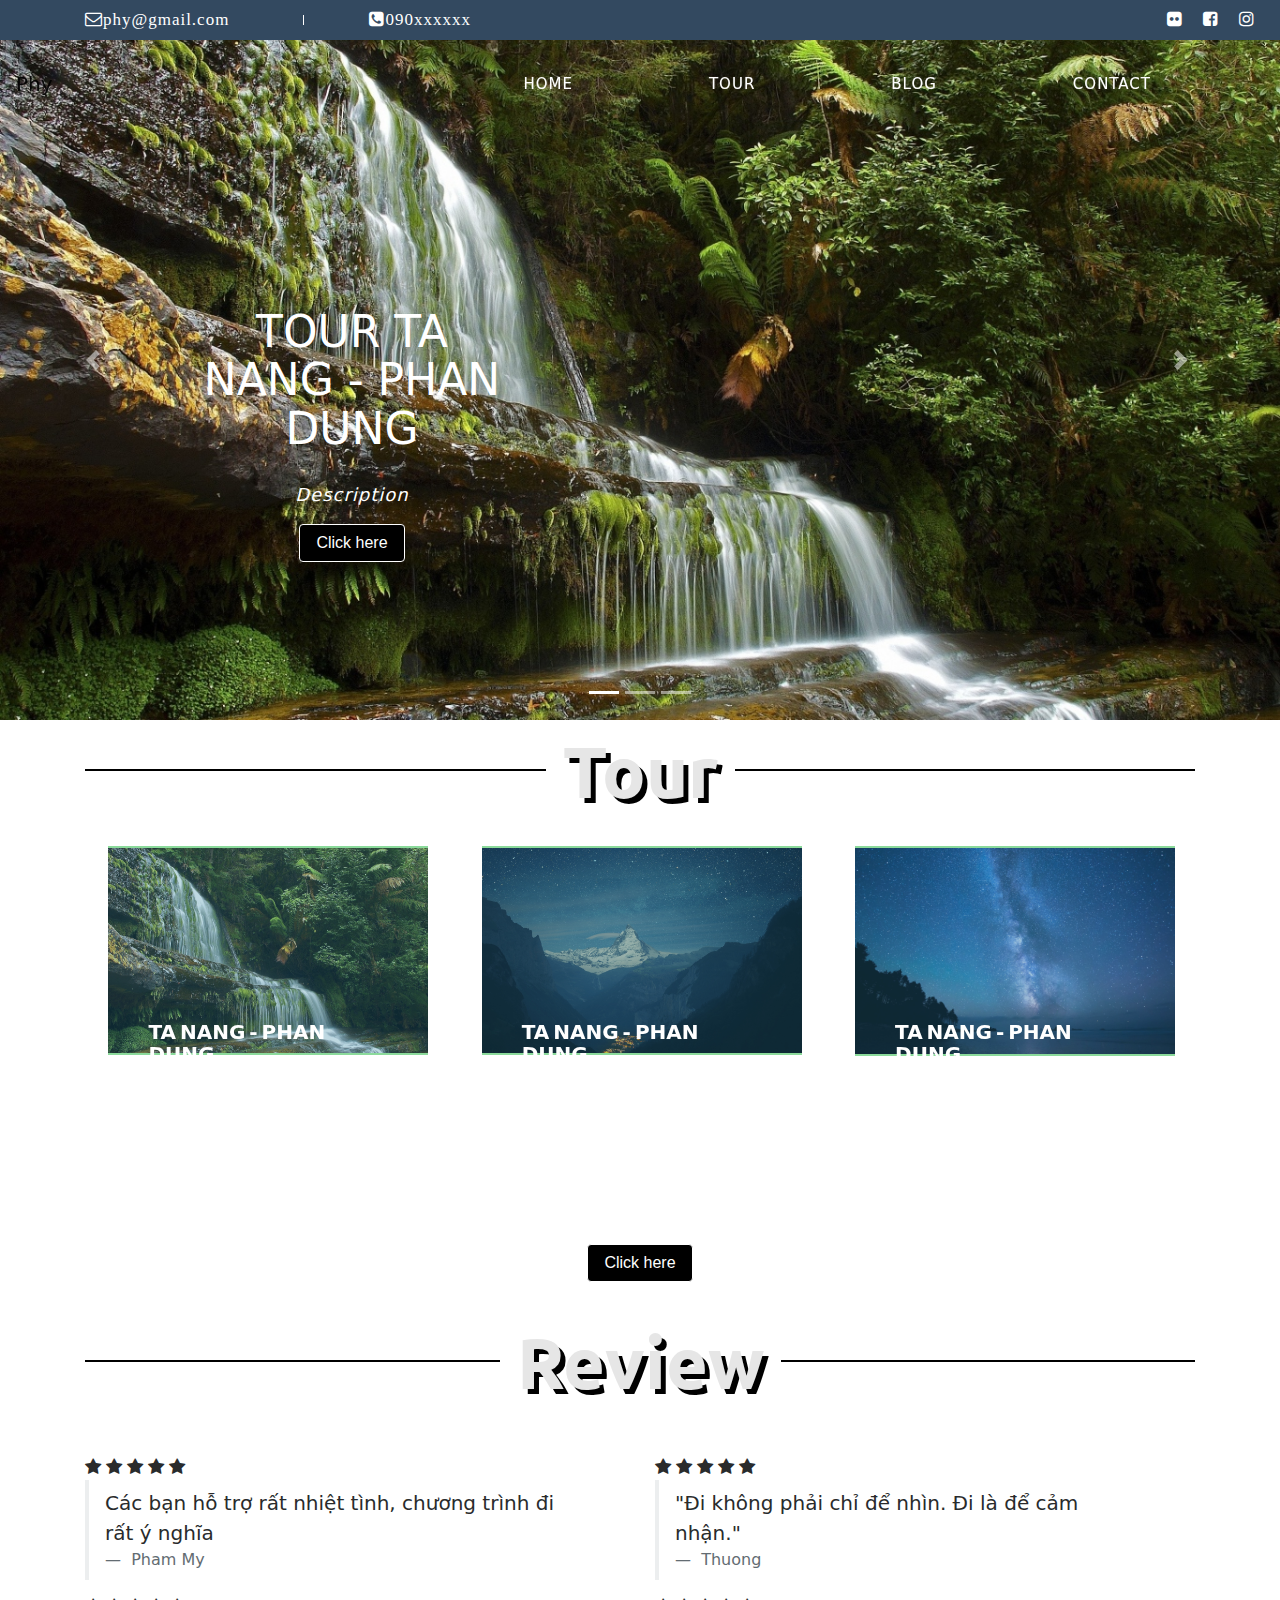
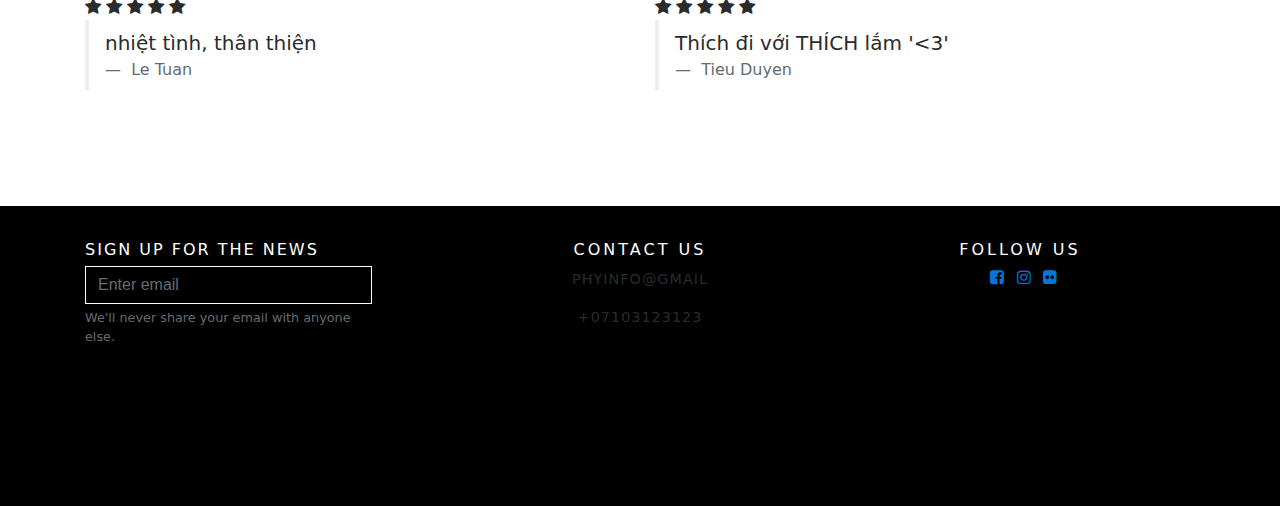
<file: index.html>
<!DOCTYPE html>
<html lang="vn">

<head>
    <meta charset="UTF-8">
    <title>Phy Trang</title>
    <meta name="viewport" content="width=device-width, initial-scale=1">
    <script src="js/jquery.min.js" type="text/javascript"></script>
    <link rel="stylesheet" href="css/bootstrap.min.css">
    <link rel="stylesheet" href="css/font-awesome.min.css">
    <link rel="stylesheet" href="css/custom.css">
    <link rel="stylesheet" href="css/normalize.css">
    <link rel="stylesheet" href="https://cdnjs.cloudflare.com/ajax/libs/animate.css/3.5.2/animate.min.css" integrity="sha384-OHBBOqpYHNsIqQy8hL1U+8OXf9hH6QRxi0+EODezv82DfnZoV7qoHAZDwMwEJvSw" crossorigin="anonymous">
</head>

<body>
    <header>
        <div class="container-fluid top-header fixed-top hidden-xs-down hidden-md-down">
            <div class="row">
                <div class="col-md-8 col-xs-12">
                    <ul>
                        <li class="small-border left-header ">
                            <a href="#">
                                <i class="fa fa-envelope-o" aria-hidden="true">phy@gmail.com</i>
                            </a>
                        </li>
                        <li class="left-header">
                            <a href="#">
                            <i class="fa fa-phone-square" aria-hidden="true">090xxxxxx</i>
                          </a>
                        </li>
                    </ul>
                </div>
                <div class="col-md-4 ">
                    <ul>
                        <li class="right-header"><a href="#"><i class="fa fa-instagram" aria-hidden="true"></i></a>
                        </li>
                        <li class="right-header"><a href="#"><i class="fa fa-facebook-square" aria-hidden="true"></i></a>
                        </li>
                        <li class="right-header"><a href="#"><i class="fa fa-flickr" aria-hidden="true"></i></a>
                        </li>
                    </ul>
                </div>
            </div>
        </div>
        <!-- Menu -->
        <div class="container menu">
            <nav class="navbar navbar-toggleable-md navbar-light bg-faded fixed-top" id="menu-mobile">
                <button class="navbar-toggler navbar-toggler-right" type="button" data-toggle="collapse" data-target="#navbarNav" aria-controls="navbarNav" aria-expanded="false" aria-label="Toggle navigation">
                    <span class="navbar-toggler-icon"></span>
                </button>
                <a class="navbar-brand" href="#">Phy</a>
                <div class="collapse navbar-collapse " id="navbarNav">
                    <ul class="nav navbar-nav ml-auto ">
                        <li class="nav-item active">
                            <nav>
                                <a class="nav-link cl-effect-21" href="index.html" style="color: white;">Home <span class="sr-only">(current)</span></a>
                            </nav>
                        </li>
                        <li class="nav-item">
                            <a class="nav-link cl-effect-21" href="listtour.html" style="color: white;">Tour</a>
                        </li>
                        <li class="nav-item">
                            <a class="nav-link cl-effect-21" href="#" style="color: white;">Blog</a>
                        </li>
                        <li class="nav-item">
                            <a class="nav-link cl-effect-21" href="#" style="color: white;">Contact</a>
                        </li>
                    </ul>
                </div>
            </nav>
        </div>
    </header>
    <!-- Silder -->
    <div class="main-slide">
        <div id="carouselExampleIndicators" class="carousel slide" data-ride="carousel" data-interval="3000">
            <ol class="carousel-indicators hidden-md-down">
                <li data-target="#carouselExampleIndicators" data-slide-to="0" class="active"></li>
                <li data-target="#carouselExampleIndicators" data-slide-to="1"></li>
                <li data-target="#carouselExampleIndicators" data-slide-to="2"></li>
            </ol>
            <div class="carousel-inner" role="listbox">
                <div class="carousel-item active">
                    <img class="d-block img-fluid" src="img/1.jpg" alt="First slide">
                    <div class="carousel-caption d-md-block title-slide">
                        <h2 class="animated 1s zoomInUp">Tour Ta Nang - Phan Dung </h2>
                        <p class="animated 1s lightSpeedIn">Description</p>
                        <button class="btn btn-primary animated 1s bounceInUp">Click here</button>
                    </div>
                </div>
                <div class="carousel-item">
                    <img class="d-block img-fluid" src="img/2.jpg" alt="Second slide">
                    <div class="carousel-caption d-md-block title-slide">
                        <h2 class="animated 1s zoomInUp">Slide 2</h2>
                        <p class="animated 1s lightSpeedIn">Description</p>
                        <button class="btn btn-primary animated 1s bounceInUp">Click here</button>
                    </div>
                </div>
                <div class="carousel-item">
                    <img class="d-block img-fluid" src="img/3.jpg" alt="Third slide">
                    <div class="carousel-caption d-md-block title-slide">
                        <h2 class="animated 1s zoomInUp">Slide 3</h2>
                        <p class="animated 1s lightSpeedIn">Description</p>
                        <button class="btn btn-primary animated 1s bounceInUp">Click here</button>
                    </div>
                </div>
            </div>
            <a class="carousel-control-prev" href="#carouselExampleIndicators" role="button" data-slide="prev">
    <span class="carousel-control-prev-icon" aria-hidden="true"></span>
    <span class="sr-only">Previous</span>
  </a>
            <a class="carousel-control-next" href="#carouselExampleIndicators" role="button" data-slide="next">
    <span class="carousel-control-next-icon" aria-hidden="true"></span>
    <span class="sr-only">Next</span>
  </a>
        </div>
    </div>
    <div class="main-wrapper">
        <!-- Tour -->
        <section class="tour-wrapper">
            <div class="container">
                <div class="row">
                    <div class="col-md-12 col-xs-12">
                        <h1 class="illusion">&nbsp;Tour&nbsp;</h1>
                    </div>
                </div>
                <div class="row tour-list">
                    <div class="col-lg-12 col-md-12 col-xs-12">
                        <div class="row">
                            <div class="col-lg-4 col-md-4 col-xs-12 center-tour">
                                <div class="grid">
                                    <figure class="effect-lily">
                                        <img src="img/1.jpg" alt="img12" class="img-fluid" />
                                        <figcaption>
                                            <div>
                                                <h2>Ta nang - Phan dung</h2>
                                                <p>Gia: 32.000.000vnd</p>
                                            </div>
                                            <a href="#">View more</a>
                                        </figcaption>
                                    </figure>
                                </div>
                            </div>
                            <div class="col-lg-4 col-md-4 col-xs-12 center-tour">
                                <div class="grid">
                                    <figure class="effect-lily">
                                        <img src="img/2.jpg" alt="img12" class="img-fluid" />
                                        <figcaption>
                                            <div>
                                                <h2>Ta nang - Phan dung</h2>
                                                <p>Gia: 32.000.000vnd</p>
                                            </div>
                                            <a href="#">View more</a>
                                        </figcaption>
                                    </figure>
                                </div>
                            </div>
                            <div class="col-lg-4 col-md-4 col-xs-12 center-tour">
                                <div class="grid">
                                    <figure class="effect-lily">
                                        <img src="img/3.jpg" alt="img12" class="img-fluid" />
                                        <figcaption>
                                            <div>
                                                <h2>Ta nang - Phan dung</h2>
                                                <p>Gia: 32.000.000vnd</p>
                                            </div>
                                            <a href="#">View more</a>
                                        </figcaption>
                                    </figure>
                                </div>
                            </div>
                        </div>
                    </div>
                </div>
            </div>
        </section>
        <section class="bg-wrapper">
            <div class="container-fluid">
                <div class="row">
                    <div class="col-md-12 col-xs-12 bg-wrapper-img img-fluid">
                        <div>
                            <h1>Ta Nang - Phan Dung</h1>
                            <button class="btn btn-primary">Click here</button>
                        </div>
                    </div>
                </div>
            </div>
        </section>
        <!-- Blog -->
        <!--<section class="blog-wrapper">
            <div class="container">
                <div class="row">
                    <div class="col-md-12 col-xs-12">
                        <h1 class="illusion">&nbsp;Blog&nbsp;</h1>
                    </div>
                </div>
                <div class="row">
                    <div class="col-md-6 col-xs-12 left-blog">
                        <div class="image">
                            <a href="#">
                            <img src="img/1.jpg" alt="blog1" class="img-fluid">
                            <h2>Title Img</h2>
                            </a>
                            <div>
                                <a href="#"><h3>Title</h3></a>
                                <div>
                                    <p>The numbers in the table specify the first browser version that fully supports the property. Numbers followed by -webkit- or -moz- specify the first version that worked with a prefix.The numbers in the table specify the first browser version that fully supports the property. Numbers followed by -webkit- or -moz- specify the first version that worked with a prefix.</p>
                                </div>
                            </div>
                        </div>
                    </div>
                    <div class="col-md-3 col-xs-12 right-blog">
                        <div class="top-right-blog">
                            <a href="#">
                            <img src="img/1.jpg" alt="blog2" class="img-fluid">
                            </a>
                            <div>
                                <a href="#"><h3>Title</h3></a>
                                <p>Description</p>
                            </div>
                        </div>
                    </div>
                    <div class="col-md-3 col-xs-12 right-blog">
                        <div class="top-right-blog">
                            <a href="#">
                            <img src="img/1.jpg" alt="blog2" class="img-fluid">
                            </a>
                            <div>
                                <a href="#"><h3>Title</h3></a>
                                <p>Description</p>
                            </div>
                        </div>
                    </div>
                </div>
            </div>
        </section>-->
        <!-- Review -->
        <section class="review-wrapper">
            <div class="container">
                <div class="row">
                    <div class="col-md-12 col-xs-12 title-review">
                        <h1 class="illusion">&nbsp;Review&nbsp;</h1>
                    </div>
                </div>
                <div class="row">
                    <div class="col-md-6 col-xs-12 review-list">
                        <i class="fa fa-star" aria-hidden="true"></i>
                        <i class="fa fa-star" aria-hidden="true"></i>
                        <i class="fa fa-star" aria-hidden="true"></i>
                        <i class="fa fa-star" aria-hidden="true"></i>
                        <i class="fa fa-star" aria-hidden="true"></i>
                        <blockquote class="blockquote" style="padding-right: 3em;">
                            <p class="mb-0">Các bạn hỗ trợ rất nhiệt tình, chương trình đi rất ý nghĩa</p>
                            <footer class="blockquote-footer">
                                Pham My
                            </footer>
                        </blockquote>
                    </div>
                    <div class="col-md-6 col-xs-12 review-list">
                        <i class="fa fa-star" aria-hidden="true"></i>
                        <i class="fa fa-star" aria-hidden="true"></i>
                        <i class="fa fa-star" aria-hidden="true"></i>
                        <i class="fa fa-star" aria-hidden="true"></i>
                        <i class="fa fa-star" aria-hidden="true"></i>
                        <blockquote class="blockquote" style="padding-right: 3em;">
                            <p class="mb-0">"Đi không phải chỉ để nhìn. Đi là để cảm nhận."</p>
                            <footer class="blockquote-footer">
                                Thuong
                            </footer>
                        </blockquote>
                    </div>
                </div>
                <div class="row">
                    <div class="col-md-6 col-xs-12 review-list">
                        <i class="fa fa-star" aria-hidden="true"></i>
                        <i class="fa fa-star" aria-hidden="true"></i>
                        <i class="fa fa-star" aria-hidden="true"></i>
                        <i class="fa fa-star" aria-hidden="true"></i>
                        <i class="fa fa-star" aria-hidden="true"></i>
                        <blockquote class="blockquote" style="padding-right: 3em;">
                            <p class="mb-0">nhiệt tình, thân thiện</p>
                            <footer class="blockquote-footer">
                                Le Tuan
                            </footer>
                        </blockquote>
                    </div>
                    <div class="col-md-6 col-xs-12 review-list">
                        <i class="fa fa-star" aria-hidden="true"></i>
                        <i class="fa fa-star" aria-hidden="true"></i>
                        <i class="fa fa-star" aria-hidden="true"></i>
                        <i class="fa fa-star" aria-hidden="true"></i>
                        <i class="fa fa-star" aria-hidden="true"></i>
                        <blockquote class="blockquote" style="padding-right: 3em;">
                            <p class="mb-0">Thích đi với THÍCH lắm '<3'</p>
                            <footer class="blockquote-footer">
                                Tieu Duyen
                            </footer>
                        </blockquote>
                    </div>
                </div>
            </div>
    </div>
    </section>
    </div>
    <div style="height: 100px;"></div>
    <footer class="main-footer">
        <div class="container">
            <div class="row">
                <div class="col-md-4 col-xs-12 left-footer">
                    <h6>SIGN UP FOR THE NEWS</h6>
                    <form>
                        <div class="form-group row">
                            <div class="col-md-10">
                                <input type="email" class="form-control" aria-describedby="emailHelp" placeholder="Enter email" style="background-color: transparent;">
                                <small id="emailHelp" class="form-text text-muted">We'll never share your email with anyone else.</small>
                            </div>
                        </div>
                    </form>
                </div>
                <div class="col-md-4 col-xs-12 midle-footer">
                    <h6>CONTACT US</h6>
                    <div>
                        <p>PHYINFO@GMAIL</p>
                        <p>+07103123123</p>
                    </div>
                </div>
                <div class="col-md-4 col-xs-12 right-footer">
                    <h6>FOLLOW US</h6>
                    <div>
                        <a href="#">
                        <i class="fa fa-facebook-square" aria-hidden="true"></i>
                        </a>
                        <a href="#">
                        <i class="fa fa-instagram" aria-hidden="true"></i>
                        </a>
                        <a href="#">
                        <i class="fa fa-flickr" aria-hidden="true"></i>
                        </a>
                    </div>
                </div>
            </div>
        </div>
    </footer>
    <script src="js/custom.js"></script>
</body>

</html>
</file>
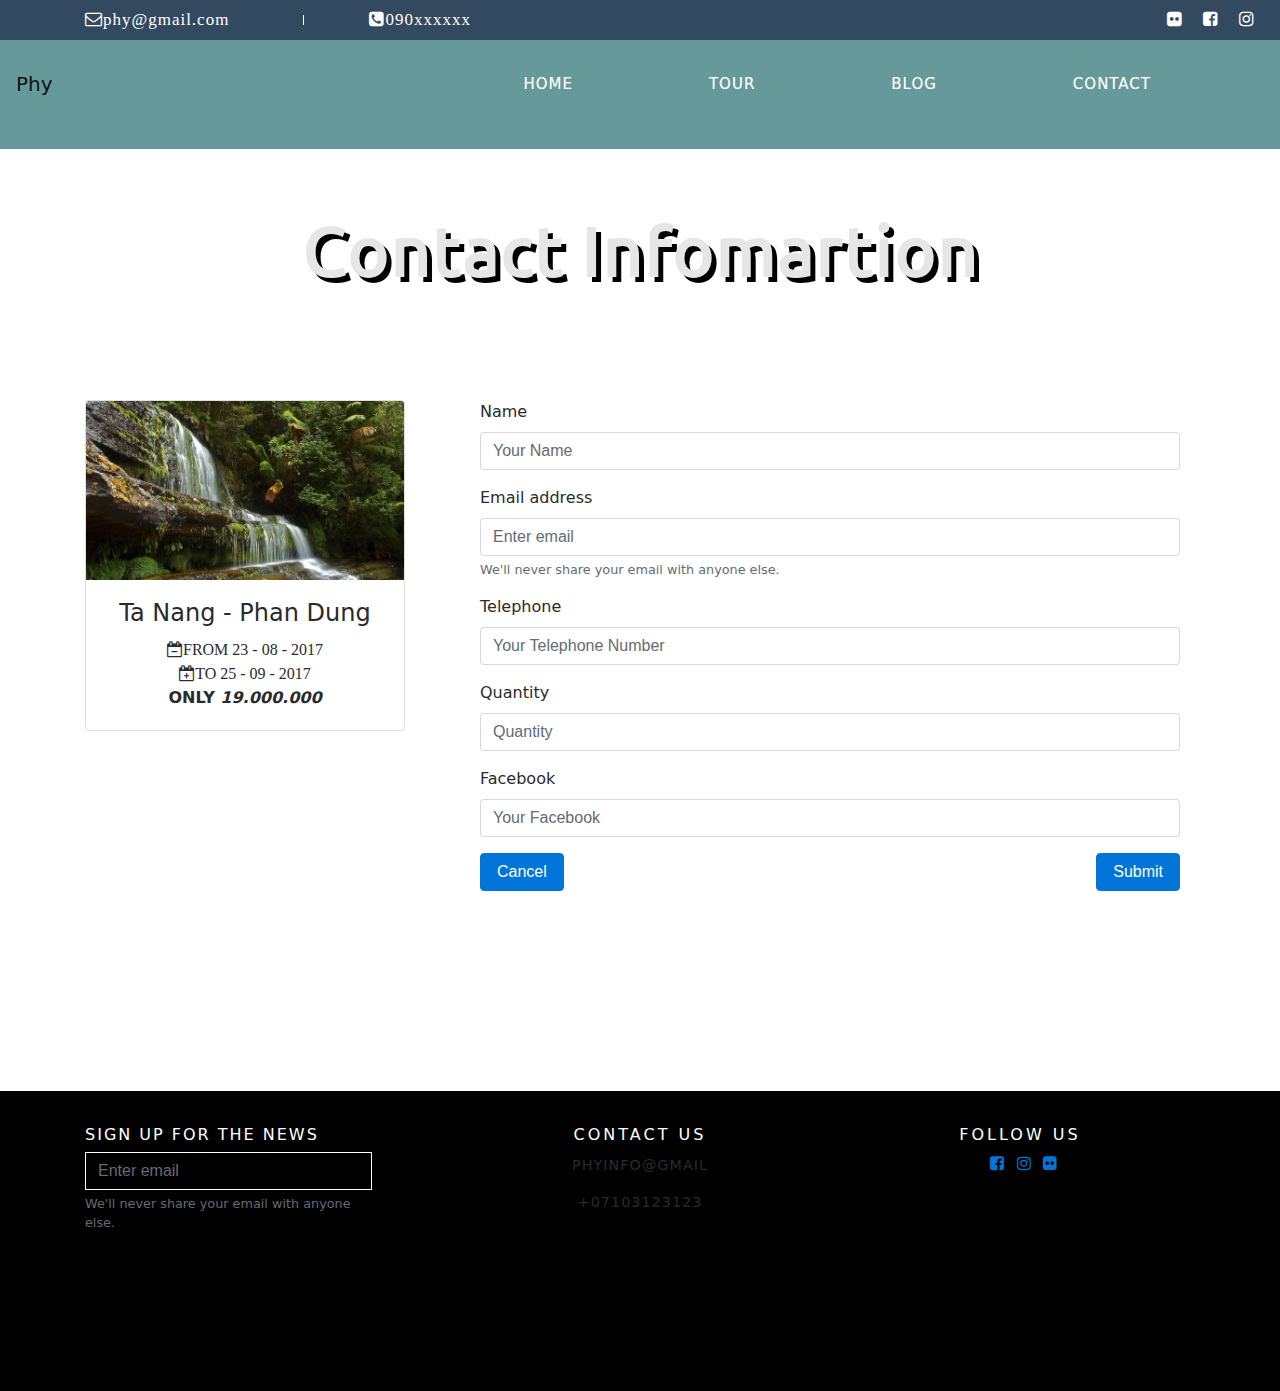
<file: order-tour.html>
<!DOCTYPE html>
<html lang="vn">

<head>
    <meta charset="UTF-8">
    <title>Phy Trang</title>
    <meta name="viewport" content="width=device-width, initial-scale=1">
    <script src="js/jquery.min.js" type="text/javascript"></script>
    <script src='js/bootstrap.min.js'></script>
    <link rel="stylesheet" href="css/bootstrap.min.css">
    <link rel="stylesheet" href="css/font-awesome.min.css">
    <link rel="stylesheet" href="css/custom.css">
    <link rel="stylesheet" href="css/normalize.css">
    <link rel="stylesheet" href="https://cdnjs.cloudflare.com/ajax/libs/animate.css/3.5.2/animate.min.css" integrity="sha384-OHBBOqpYHNsIqQy8hL1U+8OXf9hH6QRxi0+EODezv82DfnZoV7qoHAZDwMwEJvSw" crossorigin="anonymous">
    <link href="https://fonts.googleapis.com/css?family=Anton" rel="stylesheet">
</head>

<body>
    <header>
        <div class="container-fluid top-header fixed-top hidden-xs-down hidden-md-down">
            <div class="row">
                <div class="col-md-8 col-xs-12">
                    <ul>
                        <li class="small-border left-header ">
                            <a href="#">
                                <i class="fa fa-envelope-o" aria-hidden="true">phy@gmail.com</i>
                            </a>
                        </li>
                        <li class="left-header">
                            <a href="#">
                            <i class="fa fa-phone-square" aria-hidden="true">090xxxxxx</i>
                          </a>
                        </li>
                    </ul>
                </div>
                <div class="col-md-4 ">
                    <ul>
                        <li class="right-header"><a href="#"><i class="fa fa-instagram" aria-hidden="true"></i></a>
                        </li>
                        <li class="right-header"><a href="#"><i class="fa fa-facebook-square" aria-hidden="true"></i></a>
                        </li>
                        <li class="right-header"><a href="#"><i class="fa fa-flickr" aria-hidden="true"></i></a>
                        </li>
                    </ul>
                </div>
            </div>
        </div>
        <div class="container menu">
            <nav class="navbar navbar-toggleable-md navbar-light bg-faded fixed-top" id="menu-mobile" style="background-color: #669999;">
                <button class="navbar-toggler navbar-toggler-right" type="button" data-toggle="collapse" data-target="#navbarNav" aria-controls="navbarNav" aria-expanded="false" aria-label="Toggle navigation">
                    <span class="navbar-toggler-icon"></span>
                </button>
                <a class="navbar-brand" href="#">Phy</a>
                <div class="collapse navbar-collapse " id="navbarNav">
                    <ul class="nav navbar-nav ml-auto ">
                        <li class="nav-item active">
                            <nav>
                                <a class="nav-link cl-effect-21" href="#" style="color: white;">Home <span class="sr-only">(current)</span></a>
                            </nav>
                        </li>
                        <li class="nav-item">
                            <a class="nav-link cl-effect-21" href="#" style="color: white;">Tour</a>
                        </li>
                        <li class="nav-item">
                            <a class="nav-link cl-effect-21" href="#" style="color: white;">Blog</a>
                        </li>
                        <li class="nav-item">
                            <a class="nav-link cl-effect-21" href="#" style="color: white;">Contact</a>
                        </li>
                    </ul>
                </div>
            </nav>
        </div>
    </header>
    <div style="height: 200px;"></div>
    <div class="infomation">
        <div class="container">
            <div class="row">
                 <div class="col-md-12 col-xs-12  title-contact-information">
                    <h1 class="illusion">&nbsp;Contact Infomartion&nbsp;</h1>
                </div>
            </div>
            <div style="height: 100px;"></div>
            <div class="row">
                <div class="col-md-4 col-xs-12 text-center">
                    <div class="card" style="width: 20rem;">
                        <img class="card-img-top img-fluid" src="img/1.jpg" alt="Card image cap">
                        <div class="card-block">
                            <h4 class="card-title ">Ta Nang - Phan Dung</h4>
                            <p class="card-text text-uppercase">
                                <i class="fa fa-calendar-minus-o" aria-hidden="true">From 23 - 08 - 2017</i>
                                <br>
                                <i class="fa fa-calendar-plus-o" aria-hidden="true">To 25 - 09 - 2017</i>
                                <br>
                                <span style="font-weight: bold;">Only <i>19.000.000</i></span>
                            </p>
                        </div>
                    </div>
                </div>
                <div class="col-lg-8 col-md-12 col-xs-12">
                    <div class="container-fluid">
                        <form>
                            <div class="form-group">
                                <label for="exampleInputName">Name</label>
                                <input type="text" class="form-control" id="exampleInputName" placeholder="Your Name">
                            </div>
                            <div class="form-group">
                                <label for="exampleInputEmail1">Email address</label>
                                <input type="email" class="form-control" id="exampleInputEmail1" aria-describedby="emailHelp" placeholder="Enter email">
                                <small id="emailHelp" class="form-text text-muted">We'll never share your email with anyone else.</small>
                            </div>
                            <div class="form-group">
                                <label for="exampleInputPhone">Telephone</label>
                                <input type="tel" class="form-control" id="exampleInputPhone" placeholder="Your Telephone Number">
                            </div>
                            <div class="form-group">
                                <label for="exampleInputQuantity">Quantity</label>
                                <input type="number" class="form-control" id="exampleInputQuantity" placeholder="Quantity">
                            </div>
                            <div class="form-group">
                                <label for="exampleInputFacebook">Facebook</label>
                                <input type="url" class="form-control" id="exampleInputFacebook" placeholder="Your Facebook">
                            </div>
                            <button tyle="submit" class="btn btn-primary float-left">Cancel</button>
                            <button type="submit" class="btn btn-primary float-right">Submit</button>
                        </form>
                    </div>
                </div>
            </div>
        </div>
    </div>
    <div style="height: 200px;"></div>
    <footer class="main-footer">
        <div class="container">
            <div class="row">
                <div class="col-md-4 col-xs-12 left-footer">
                    <h6>SIGN UP FOR THE NEWS</h6>
                    <form>
                        <div class="form-group row">
                            <div class="col-md-10">
                                <input type="email" class="form-control" aria-describedby="emailHelp" placeholder="Enter email" style="background-color: transparent;">
                                <small id="emailHelp" class="form-text text-muted">We'll never share your email with anyone else.</small>
                            </div>
                        </div>
                    </form>
                </div>
                <div class="col-md-4 col-xs-12 midle-footer">
                    <h6>CONTACT US</h6>
                    <div>
                        <p>PHYINFO@GMAIL</p>
                        <p>+07103123123</p>
                    </div>
                </div>
                <div class="col-md-4 col-xs-12 right-footer">
                    <h6>FOLLOW US</h6>
                    <div>
                        <a href="#">
                        <i class="fa fa-facebook-square" aria-hidden="true"></i>
                        </a>
                        <a href="#">
                        <i class="fa fa-instagram" aria-hidden="true"></i>
                        </a>
                        <a href="#">
                        <i class="fa fa-flickr" aria-hidden="true"></i>
                        </a>
                    </div>
                </div>
            </div>
        </div>
    </footer>
</body>

</html>
</file>
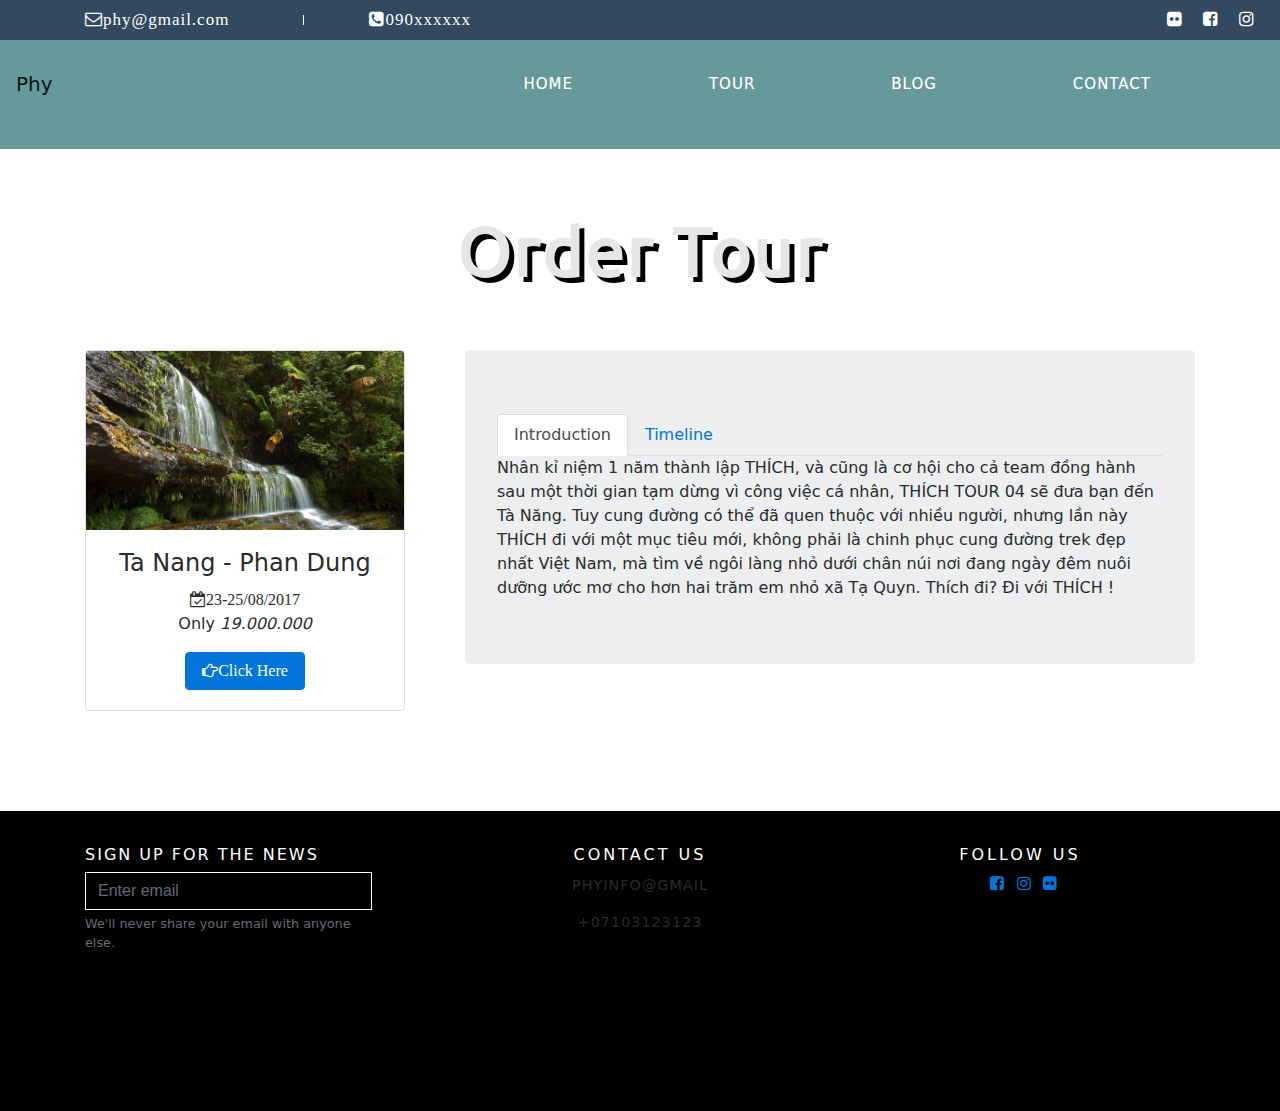
<file: tour-description.html>
<!DOCTYPE html>
<html lang="vn">

<head>
    <meta charset="UTF-8">
    <title>Phy Trang</title>
    <meta name="viewport" content="width=device-width, initial-scale=1">
    <script src="js/jquery.min.js" type="text/javascript"></script>
    <script src='js/bootstrap.min.js'></script>
    <link rel="stylesheet" href="css/bootstrap.min.css">
    <link rel="stylesheet" href="css/font-awesome.min.css">
    <link rel="stylesheet" href="css/custom.css">
    <link rel="stylesheet" href="css/normalize.css">
    <link rel="stylesheet" href="https://cdnjs.cloudflare.com/ajax/libs/animate.css/3.5.2/animate.min.css" integrity="sha384-OHBBOqpYHNsIqQy8hL1U+8OXf9hH6QRxi0+EODezv82DfnZoV7qoHAZDwMwEJvSw" crossorigin="anonymous">
    <link href="https://fonts.googleapis.com/css?family=Anton" rel="stylesheet">
</head>

<body>
    <header>
        <div class="container-fluid top-header fixed-top hidden-xs-down hidden-md-down">
            <div class="row">
                <div class="col-md-8 col-xs-12">
                    <ul>
                        <li class="small-border left-header ">
                            <a href="#">
                                <i class="fa fa-envelope-o" aria-hidden="true">phy@gmail.com</i>
                            </a>
                        </li>
                        <li class="left-header">
                            <a href="#">
                            <i class="fa fa-phone-square" aria-hidden="true">090xxxxxx</i>
                          </a>
                        </li>
                    </ul>
                </div>
                <div class="col-md-4 ">
                    <ul>
                        <li class="right-header"><a href="#"><i class="fa fa-instagram" aria-hidden="true"></i></a>
                        </li>
                        <li class="right-header"><a href="#"><i class="fa fa-facebook-square" aria-hidden="true"></i></a>
                        </li>
                        <li class="right-header"><a href="#"><i class="fa fa-flickr" aria-hidden="true"></i></a>
                        </li>
                    </ul>
                </div>
            </div>
        </div>
        <div class="container menu">
            <nav class="navbar navbar-toggleable-md navbar-light bg-faded fixed-top" id="menu-mobile" style="background-color: #669999;">
                <button class="navbar-toggler navbar-toggler-right" type="button" data-toggle="collapse" data-target="#navbarNav" aria-controls="navbarNav" aria-expanded="false" aria-label="Toggle navigation">
                    <span class="navbar-toggler-icon"></span>
                </button>
                <a class="navbar-brand" href="#">Phy</a>
                <div class="collapse navbar-collapse " id="navbarNav">
                    <ul class="nav navbar-nav ml-auto ">
                        <li class="nav-item active">
                            <nav>
                                <a class="nav-link cl-effect-21" href="#" style="color: white;">Home <span class="sr-only">(current)</span></a>
                            </nav>
                        </li>
                        <li class="nav-item">
                            <a class="nav-link cl-effect-21" href="#" style="color: white;">Tour</a>
                        </li>
                        <li class="nav-item">
                            <a class="nav-link cl-effect-21" href="#" style="color: white;">Blog</a>
                        </li>
                        <li class="nav-item">
                            <a class="nav-link cl-effect-21" href="#" style="color: white;">Contact</a>
                        </li>
                    </ul>
                </div>
            </nav>
        </div>
    </header>
    <div style="height: 200px;"></div>
    <div class="order-tour">
        <div class="container">
            <div class="row">
                <div class="col-md-12 col-xs-12  title-order-tour">
                    <h1 class="illusion">&nbsp;Order Tour&nbsp;</h1>
                </div>
            </div>
            <div style="height: 50px;"></div>
            <div class="row">
                <div class="col-lg-4 col-md-4 col-xs-12 text-center">
                    <div class="card" style="width: 20rem;">
                        <img class="card-img-top img-fluid" src="img/1.jpg" alt="Card image cap">
                        <div class="card-block">
                            <h4 class="card-title ">Ta Nang - Phan Dung</h4>
                            <p class="card-text">
                                <i class="fa fa-calendar-check-o" aria-hidden="true">23-25/08/2017</i>
                                <br>
                                <span>Only <i>19.000.000</i></span>
                            </p>
                            <a href="order-tour.html" class="btn btn-primary"><i class="fa fa-hand-o-right" aria-hidden="true">Click Here</i></a>
                        </div>
                    </div>
                </div>
                <div style="height: 50px;"></div>
                <div class="col-lg-8 col-xs-12">
                    <div class="jumbotron">
                        <ul class="nav nav-tabs" role="tablist">
                            <li class="nav-item">
                                <a class="nav-link active" href="#profile" role="tab" data-toggle="tab">Introduction</a>
                            </li>
                            <li class="nav-item">
                                <a class="nav-link" href="#buzz" role="tab" data-toggle="tab">Timeline</a>
                            </li>
                        </ul>
                        <!-- Tab panes -->
                        <div class="tab-content">
                            <div role="tabpanel" class="tab-pane active" id="profile">
                                Nhân kỉ niệm 1 năm thành lập THÍCH, và cũng là cơ hội cho cả team đồng hành sau một thời gian tạm dừng vì công việc cá nhân, THÍCH TOUR 04 sẽ đưa bạn đến Tà Năng. Tuy cung đường có thể đã quen thuộc với nhiều người, nhưng lần này THÍCH đi với một mục tiêu mới, không phải là chinh phục cung đường trek đẹp nhất Việt Nam, mà tìm về ngôi làng nhỏ dưới chân núi nơi đang ngày đêm nuôi dưỡng ước mơ cho hơn hai trăm em nhỏ xã Tạ Quyn. Thích đi? Đi với THÍCH !
                            </div>
                            <div role="tabpanel" class="tab-pane" id="buzz">
                                LỊCH TRÌNH CHI TIẾT
                                <br>09/06: HCM – TÀ NĂNG 21h Đón khách tại Nhà Văn Hóa Thanh Niên TP.HCM
                                <br>22h Đón khách tại ĐH Sư Phạm Kỹ Thuật TP.HCM, điểm danh, thu phí
                                <br> 23h Xuất phát đi Tà Năng theo đường cao tốc Long Thành – Dầu Giây
                                <br>10/06: Trường tiểu học – Trekking – Camping – Party 4h00 Đoàn dừng chân ăn sáng tại Đạ Loan ( Phở, bún )
                                <br> 6h00 Xe đến điểm trường học.
                                <br>7h00 Phân chia nhiệm vụ dẫn dắt trò chơi thiếu nhi Vận chuyển quà, tủ sách xuống địa điểm trường
                                <br> 8h00 Vui chơi, giao lưu với trẻ em đồng bào nơi đây Trao tặng xe đạp, học bổng và quà cho các em
                                <br> 11h00 Chia tay các em. Cả đoàn ăn trưa nhẹ với thức ăn chuẩn bị trước bao gồm mì tôm, chả lụa và trứng
                                <br> 13h00 Bắt đầu Trek, chúng ta sẽ đi trên những đồi thông và vượt qua những con dốc khá cao
                                <br> 17h00 Đến điểm cắm trại, mọi cùng nhau dựng trại vệ sinh cá nhân và chuẩn bị buổi tối
                                <br> 19h00 Ăn tối. Chúng ta sẽ tổ chức một buổi tiệc nhỏ trên đồi với thịt nướng, cơm và trái cây.
                                <br> 21h00 Mọi người cùng nhau tâm sự bên bếp lửa, thưởng thức món khoai nướng nóng hổi.
                                <br>22h00 Tạm ngừng câu chuyện, cả đoàn chìm vào giấc ngủ
                                <br> 11/06: Thức dậy, Chụp ảnh và thu dọn lều di chuyển ra khỏi rừng
                                <br> 5h30 Cả đoàn dậy đón bình minh, ngắm nhìn đồi núi hung vĩ vào sáng sớm Tập trung ăn sáng (Cơm, thịt, canh)
                                <br> 6h30 Thu dọn lều, dọn rác quanh khu vực sinh hoạt
                                <br> 7h30 Dạo quanh những con đồi chụp hình sống ảo
                                <br> 8h30 Di chuyển ra khỏi rừng
                                <br> 12h30 Ăn trưa ( Ăn phở )
                                <br> 13h30 Tạm biệt Tà Năng, lên xe trở về HCM
                                <br> 20h Về tới HCM.
                                <br> Chia tay trong nước mắt. THÍCH Tour hẹn bạn ngày gặp lại gần nhất! ====================== Lệ phí tham gia: 1,350,000 vnđ
                                <br> Bao gồm:
                                <br> - Xe ô tô đưa đón suốt chuyến
                                <br> - Xe công nông đưa khách vào bìa rừng
                                <br> - Xe máy porter hỗ trợ chở ba lô, lều trại
                                <br> - Ăn uống trong toàn chuyến đi
                                <br> - Bảo hiểm du lịch
                                <br>- Lều trại hậu cần
                                <br> - Hỗ trợ quà cho trẻ em khó khăn tại điểm đến
                                <br> - Công tác tiền trạm, tổ chức chương trình
                            </div>
                        </div>
                    </div>
                </div>
            </div>
        </div>
    </div>
    <div style="height: 100px;"></div>
    <footer class="main-footer">
        <div class="container">
            <div class="row">
                <div class="col-md-4 col-xs-12 left-footer">
                    <h6>SIGN UP FOR THE NEWS</h6>
                    <form>
                        <div class="form-group row">
                            <div class="col-md-10">
                                <input type="email" class="form-control" aria-describedby="emailHelp" placeholder="Enter email" style="background-color: transparent;">
                                <small id="emailHelp" class="form-text text-muted">We'll never share your email with anyone else.</small>
                            </div>
                        </div>
                    </form>
                </div>
                <div class="col-md-4 col-xs-12 midle-footer">
                    <h6>CONTACT US</h6>
                    <div>
                        <p>PHYINFO@GMAIL</p>
                        <p>+07103123123</p>
                    </div>
                </div>
                <div class="col-md-4 col-xs-12 right-footer">
                    <h6>FOLLOW US</h6>
                    <div>
                        <a href="#">
                        <i class="fa fa-facebook-square" aria-hidden="true"></i>
                        </a>
                        <a href="#">
                        <i class="fa fa-instagram" aria-hidden="true"></i>
                        </a>
                        <a href="#">
                        <i class="fa fa-flickr" aria-hidden="true"></i>
                        </a>
                    </div>
                </div>
            </div>
        </div>
    </footer>
</body>

</html>
</file>
<file: css/custom.css>
/* public variable */
@import url(https://fonts.googleapis.com/css?family=Ubuntu:700);
body,
html {
  height: 100%; }

.grid {
  position: relative;
  margin: 0 auto;
  padding: 1em 0 4em;
  max-width: 1000px;
  list-style: none;
  text-align: center; }

/* Common style */
.grid figure {
  position: relative;
  float: left;
  overflow: hidden;
  margin: 10px 1%;
  min-width: 320px;
  max-width: 480px;
  max-height: 360px;
  width: 48%;
  background: #3085a3;
  text-align: center;
  cursor: pointer; }
  @media screen and (max-width: 992px) {
    .grid figure {
      min-width: 200px; } }

.grid figure img {
  position: relative;
  display: block;
  min-height: 100%;
  max-width: 100%;
  opacity: 0.8; }

.grid figure figcaption {
  padding: 2em;
  color: #fff;
  font-size: 1.25em;
  -webkit-backface-visibility: hidden;
  backface-visibility: hidden; }

.grid figure figcaption::before,
.grid figure figcaption::after {
  pointer-events: none; }

.grid figure figcaption,
.grid figure figcaption > a {
  position: absolute;
  top: 0;
  left: 0;
  width: 100%;
  height: 100%; }

/* Anchor will cover the whole item by default */
/* For some effects it will show as a button */
.grid figure figcaption > a {
  z-index: 1000;
  text-indent: 200%;
  white-space: nowrap;
  font-size: 0;
  opacity: 0; }

.grid figure h2 {
  word-spacing: -0.15em;
  font-weight: 300; }

.grid figure h2 span {
  font-weight: 800; }

.grid figure h2,
.grid figure p {
  margin: 0; }

.grid figure p {
  letter-spacing: 1px;
  font-size: 68.5%; }

/* Header */
.top-header {
  z-index: 9999;
  background-color: #334960;
  font-size: 12px;
  height: 40px; }
  @media screen and (max-width: 575px) {
    .top-header {
      height: 30px;
      position: static; } }
  .top-header ul {
    padding-left: 0; }
    .top-header ul li.left-header {
      list-style: none;
      padding-left: 70px;
      padding-right: 70px;
      margin-top: 10px;
      float: left; }
      .top-header ul li.left-header a {
        display: block;
        color: white;
        font-size: 11px; }
        .top-header ul li.left-header a i {
          font-size: 17px;
          letter-spacing: 1px; }
    .top-header ul li.right-header {
      list-style: none;
      padding-left: 10px;
      padding-right: 10px;
      margin-top: 10px;
      float: right; }
      .top-header ul li.right-header a {
        display: block;
        color: white;
        font-size: 11px; }
        .top-header ul li.right-header a i {
          font-size: 17px;
          letter-spacing: 1px; }

.menu nav {
  background-color: transparent;
  top: 20px; }
  @media screen and (max-width: 992px) {
    .menu nav {
      top: 0px; } }
  .menu nav div ul li {
    padding-right: 90px; }
    .menu nav div ul li a {
      position: relative;
      display: inline-block;
      margin: 35px 15px;
      outline: none;
      color: white;
      text-decoration: none;
      text-transform: uppercase;
      letter-spacing: 1px;
      font-size: 15px;
      font-weight: 400;
      text-shadow: 0 0 1px rgba(255, 255, 255, 0.3); }
      .menu nav div ul li a:hover, .menu nav div ul li a:focus {
        outline: none; }
.menu .navbar-light .navbar-toggler {
  background-color: white; }

/* Silde */
.main-slide {
  top: 5px; }
  @media screen and (max-width: 575px) {
    .main-slide div .carousel-inner .carousel-item {
      height: 300px; } }

.title-slide {
  right: 60%;
  top: 40%; }
  .title-slide h2 {
    font-size: 44px;
    padding-bottom: 20px;
    text-transform: uppercase; }
  .title-slide p {
    letter-spacing: 1px;
    font-size: 18px;
    font-style: italic; }
  .title-slide button {
    background-color: black;
    border-color: white; }
    .title-slide button:hover {
      background-color: transparent;
      border-color: white; }
  @media screen and (max-width: 575px) {
    .title-slide {
      right: 13%;
      top: 30%; }
      .title-slide h2 {
        font-size: 25px; }
      .title-slide p {
        letter-spacing: 0px;
        font-size: 13px; }
      .title-slide button {
        font-size: 60%; } }
  @media (min-width: 575px) and (max-width: 992px) {
    .title-slide {
      right: 10%;
      top: 50%; }
      .title-slide h2 {
        font-size: 25px;
        letter-spacing: 0.5px; }
      .title-slide p {
        letter-spacing: 0px;
        font-size: 15px; }
      .title-slide button {
        font-size: 80%; } }

/* Tour Wrapper */
.main-wrapper {
  position: relative; }
  .main-wrapper .tour-wrapper .container .row .col-md-12 h1:first-line {
    font-weight: bold;
    background-color: white; }
  .main-wrapper .tour-wrapper .container .row .col-md-12 h1:before {
    position: absolute;
    z-index: -1;
    content: '';
    left: 0px;
    right: 0px;
    top: 50%;
    margin-top: -1px;
    border: 1px solid black; }
  @media (min-width: 575px) and (max-width: 992px) {
    .main-wrapper .tour-wrapper .container .row .col-md-12 h1 {
      font-size: 60px; } }
  @media screen and (max-width: 575px) {
    .main-wrapper .tour-wrapper .container .row .col-md-12 h1 {
      font-size: 40px; } }
  .main-wrapper .tour-wrapper .container .tour-list {
    margin-left: 5px; }
    @media screen and (max-width: 992px) {
      .main-wrapper .tour-wrapper .container .tour-list {
        margin-left: -6px; } }
    @media screen and (max-width: 360px) {
      .main-wrapper .tour-wrapper .container .tour-list div .row .center-tour {
        left: 17%; } }
    @media (min-width: 361px) and (max-width: 765px) {
      .main-wrapper .tour-wrapper .container .tour-list div .row .center-tour {
        left: 24%; } }
    @media screen and (max-width: 344px) {
      .main-wrapper .tour-wrapper .container .tour-list div .row .center-tour {
        left: 9%; } }
    @media (min-width: 980px) and (max-width: 1040px) {
      .main-wrapper .tour-wrapper .container .tour-list div .row .center-tour {
        right: 0%; } }

/* Background Between Tour and Blog */
.bg-wrapper-img {
  background-image: url("../img/1.jpg");
  background-repeat: no-repeat;
  width: 100%;
  height: 200px;
  position: relative;
  top: 40px;
  background-attachment: fixed; }
  .bg-wrapper-img div {
    text-align: center;
    padding-top: 60px; }
    @media screen and (max-width: 575px) {
      .bg-wrapper-img div {
        padding-top: 50px; } }
    .bg-wrapper-img div h1 {
      color: white;
      letter-spacing: 1px; }
      @media screen and (max-width: 575px) {
        .bg-wrapper-img div h1 {
          font-size: 130%; } }
    .bg-wrapper-img div button {
      background-color: black;
      border-color: white; }
      .bg-wrapper-img div button:hover {
        background-color: transparent;
        border-color: white; }
      @media screen and (max-width: 575px) {
        .bg-wrapper-img div button {
          font-size: 70%; } }

/* Blog Wrapper */
.blog-wrapper {
  padding-top: 60px; }
  .blog-wrapper .container .row .col-md-12 h1:first-line {
    font-weight: bold;
    background-color: white; }
  .blog-wrapper .container .row .col-md-12 h1:before {
    position: absolute;
    z-index: -1;
    content: '';
    left: 0px;
    right: 0px;
    top: 50%;
    margin-top: -1px;
    border: 1px solid black; }
  .blog-wrapper .container .row {
    padding-top: 40px; }
    .blog-wrapper .container .row .left-blog {
      width: 100%;
      height: 100%; }
      .blog-wrapper .container .row .left-blog .image {
        position: relative; }
        .blog-wrapper .container .row .left-blog .image a img {
          border-radius: 3px; }
          .blog-wrapper .container .row .left-blog .image a img:hover {
            filter: opacity(70%);
            -webkit-filter: opacity(70%); }
        .blog-wrapper .container .row .left-blog .image a h2 {
          margin: 3px;
          position: absolute;
          top: 20px;
          color: white;
          font-weight: bold;
          opacity: 0.6;
          font-size: 200%;
          left: 30px;
          letter-spacing: 1px; }
          @media screen and (max-width: 575px) {
            .blog-wrapper .container .row .left-blog .image a h2 {
              font-size: 100%;
              left: 20px; } }
        .blog-wrapper .container .row .left-blog .image div {
          background-color: silver; }
          .blog-wrapper .container .row .left-blog .image div a h3 {
            text-align: center; }
            .blog-wrapper .container .row .left-blog .image div a h3:hover {
              color: red;
              cursor: pointer; }
            @media screen and (max-width: 575px) {
              .blog-wrapper .container .row .left-blog .image div a h3 {
                font-size: 140%; } }
          .blog-wrapper .container .row .left-blog .image div div {
            overflow: hidden; }
            @media screen and (max-width: 575px) {
              .blog-wrapper .container .row .left-blog .image div div {
                height: 170px; } }
            .blog-wrapper .container .row .left-blog .image div div p {
              display: block;
              width: 100%;
              height: 50px; }
    .blog-wrapper .container .row .right-blog .top-right-blog a img {
      border-radius: 3px; }
      .blog-wrapper .container .row .right-blog .top-right-blog a img:hover {
        filter: opacity(70%);
        -webkit-filter: opacity(70%); }
    .blog-wrapper .container .row .right-blog .top-right-blog div {
      background-color: silver;
      width: 100%;
      height: 264px; }
      @media screen and (max-width: 1170px) {
        .blog-wrapper .container .row .right-blog .top-right-blog div {
          height: 205px; } }
      .blog-wrapper .container .row .right-blog .top-right-blog div a h3 {
        text-align: center; }
        .blog-wrapper .container .row .right-blog .top-right-blog div a h3:hover {
          color: red; }
        @media screen and (max-width: 575px) {
          .blog-wrapper .container .row .right-blog .top-right-blog div a h3 {
            font-size: 140%; } }

/* Review */
.title-review h1 {
  margin-bottom: 90px; }
  .title-review h1:first-line {
    font-weight: bold;
    background-color: white; }
  .title-review h1:before {
    position: absolute;
    z-index: -1;
    content: '';
    left: 0px;
    right: 0px;
    top: 50%;
    margin-top: -1px;
    border: 1px solid black; }
  @media screen and (max-width: 575px) {
    .title-review h1 {
      font-size: 40px; } }

.review-list i {
  font-size: 110%; }

/* Contact Page */
.list-contact ul {
  list-style: none;
  text-align: left; }
  .list-contact ul li i {
    font-size: 3em; }
    .list-contact ul li i span {
      font-size: 0.4em;
      color: #c2c6ce; }

/* Map */
#gmap_canvas img {
  max-width: none !important;
  background: none !important; }

/* Tour List */
.tour-img {
  width: 100%;
  height: 200px; }

.tour-time {
  font-weight: bold; }

.tour-name {
  font-weight: bold;
  padding-top: 20px;
  font-size: 1.5em;
  color: black; }

.tour-order {
  padding-top: 20px; }
  @media screen and (max-width: 575px) {
    .tour-order {
      margin-bottom: 5px; } }

/* Order Tour */
@media screen and (max-width: 575px) {
  .title-order-tour h1 {
    top: -40px;
    font-size: 200%; } }

/* Contact Information */
@media screen and (max-width: 575px) {
  .title-contact-information {
    font-size: 30px; } }
@media screen and (max-width: 992px) {
  .title-contact-information {
    top: -120px; } }

/* Footer */
.main-footer {
  background-color: black;
  width: 100%;
  height: 300px; }
  .main-footer .container .row .left-footer {
    top: 35px; }
    .main-footer .container .row .left-footer h6 {
      color: white;
      letter-spacing: 2px; }
    .main-footer .container .row .left-footer form div div input {
      border: 1px solid white;
      border-radius: 0px; }
  .main-footer .container .row .midle-footer {
    text-align: center;
    top: 35px; }
    .main-footer .container .row .midle-footer h6 {
      color: white;
      letter-spacing: 3px; }
    .main-footer .container .row .midle-footer div {
      padding-top: 3px; }
      .main-footer .container .row .midle-footer div p {
        letter-spacing: 1px;
        font-size: 90%; }
  .main-footer .container .row .right-footer {
    top: 35px;
    text-align: center; }
    .main-footer .container .row .right-footer h6 {
      color: white;
      letter-spacing: 3px; }
    .main-footer .container .row .right-footer div a {
      margin-left: 7px; }

/* Utilities */
.small-border:before {
  content: " ";
  position: absolute;
  width: 10px;
  height: 10px;
  left: 24.5em;
  top: 15px;
  border-right: 1px solid white; }
  @media screen and (max-width: 575px) {
    .small-border:before {
      display: none; } }

.cl-effect-21 {
  padding: 10px;
  color: #237546;
  font-weight: 700;
  text-shadow: none;
  -webkit-transition: color 0.3s;
  -moz-transition: color 0.3s;
  transition: color 0.3s; }
  .cl-effect-21:before, .cl-effect-21:after {
    position: absolute;
    left: 0;
    width: 100%;
    height: 2px;
    background: black;
    content: '';
    opacity: 0;
    -webkit-transition: opacity 0.3s, -webkit-transform 0.3s;
    -moz-transition: opacity 0.3s, -moz-transform 0.3s;
    transition: opacity 0.3s, transform 0.3s;
    -webkit-transform: translateY(-10px);
    -moz-transform: translateY(-10px);
    transform: translateY(-10px); }
  .cl-effect-21:before {
    top: 0;
    -webkit-transform: translateY(-10px);
    -moz-transform: translateY(-10px);
    transform: translateY(-10px); }
  .cl-effect-21:after {
    bottom: 0;
    -webkit-transform: translateY(10px);
    -moz-transform: translateY(10px);
    transform: translateY(10px); }
  .cl-effect-21:hover, .cl-effect-21:focus {
    color: #fff; }
  .cl-effect-21:hover:before, .cl-effect-21:hover:after, .cl-effect-21:focus:before, .cl-effect-21:focus:after {
    opacity: 1;
    -webkit-transform: translateY(0px);
    -moz-transform: translateY(0px);
    transform: translateY(0px); }

.illusion {
  left: 0;
  line-height: 200px;
  margin: auto;
  margin-top: -100px;
  position: relative;
  top: 50%;
  width: 100%;
  text-align: center;
  font-family: 'Ubuntu', Helvetica, Arial, sans-serif;
  font-size: 4.5em;
  color: #e6e6e6;
  -webkit-text-shadow: 5px 5px 0 #000;
  -moz-text-shadow: 5px 5px 0 #000;
  -o-text-shadow: 5px 5px 0 #000;
  -ms-text-shadow: 5px 5px 0 #000;
  text-shadow: 5px 5px 0 #000; }

figure.effect-lily img {
  border: 2px solid #b3ff99;
  width: 100%;
  height: 100%;
  max-width: none;
  width: -webkit-calc(100% + 50px);
  width: calc(100% + 50px);
  opacity: 0.7;
  -webkit-transition: opacity 0.35s, -webkit-transform 0.35s;
  transition: opacity 0.35s, transform 0.35s;
  -webkit-transform: translate3d(-40px, 0, 0);
  transform: translate3d(-40px, 0, 0); }

figure.effect-lily figcaption {
  text-align: left; }

figure.effect-lily figcaption > div {
  position: absolute;
  bottom: 10px;
  left: 0;
  padding: 2em;
  width: 100%;
  height: 50%; }
  @media screen and (max-width: 992px) {
    figure.effect-lily figcaption > div {
      bottom: 20px; } }

figure.effect-lily h2,
figure.effect-lily p {
  -webkit-transform: translate3d(0, 40px, 0);
  transform: translate3d(0, 40px, 0); }

figure.effect-lily h2 {
  -webkit-transition: -webkit-transform 0.35s;
  transition: transform 0.35s;
  font-size: 100%;
  font-weight: bold;
  text-transform: uppercase; }
  @media screen and (max-width: 992px) {
    figure.effect-lily h2 {
      font-size: 60%; } }

figure.effect-lily p {
  color: rgba(255, 255, 255, 0.8);
  opacity: 0;
  -webkit-transition: opacity 0.2s, -webkit-transform 0.35s;
  transition: opacity 0.2s, transform 0.35s; }
  @media screen and (max-width: 992px) {
    figure.effect-lily p {
      font-size: 50%;
      text-align: center; } }

figure.effect-lily:hover img,
figure.effect-lily:hover p {
  opacity: 1; }

figure.effect-lily:hover img,
figure.effect-lily:hover h2,
figure.effect-lily:hover p {
  -webkit-transform: translate3d(0, 0, 0);
  transform: translate3d(0, 0, 0); }

figure.effect-lily:hover p {
  -webkit-transition-delay: 0.05s;
  transition-delay: 0.05s;
  -webkit-transition-duration: 0.35s;
  transition-duration: 0.35s; }

.bottom-border {
  border-bottom: 1px solid black; }

/*# sourceMappingURL=custom.css.map */
</file>
